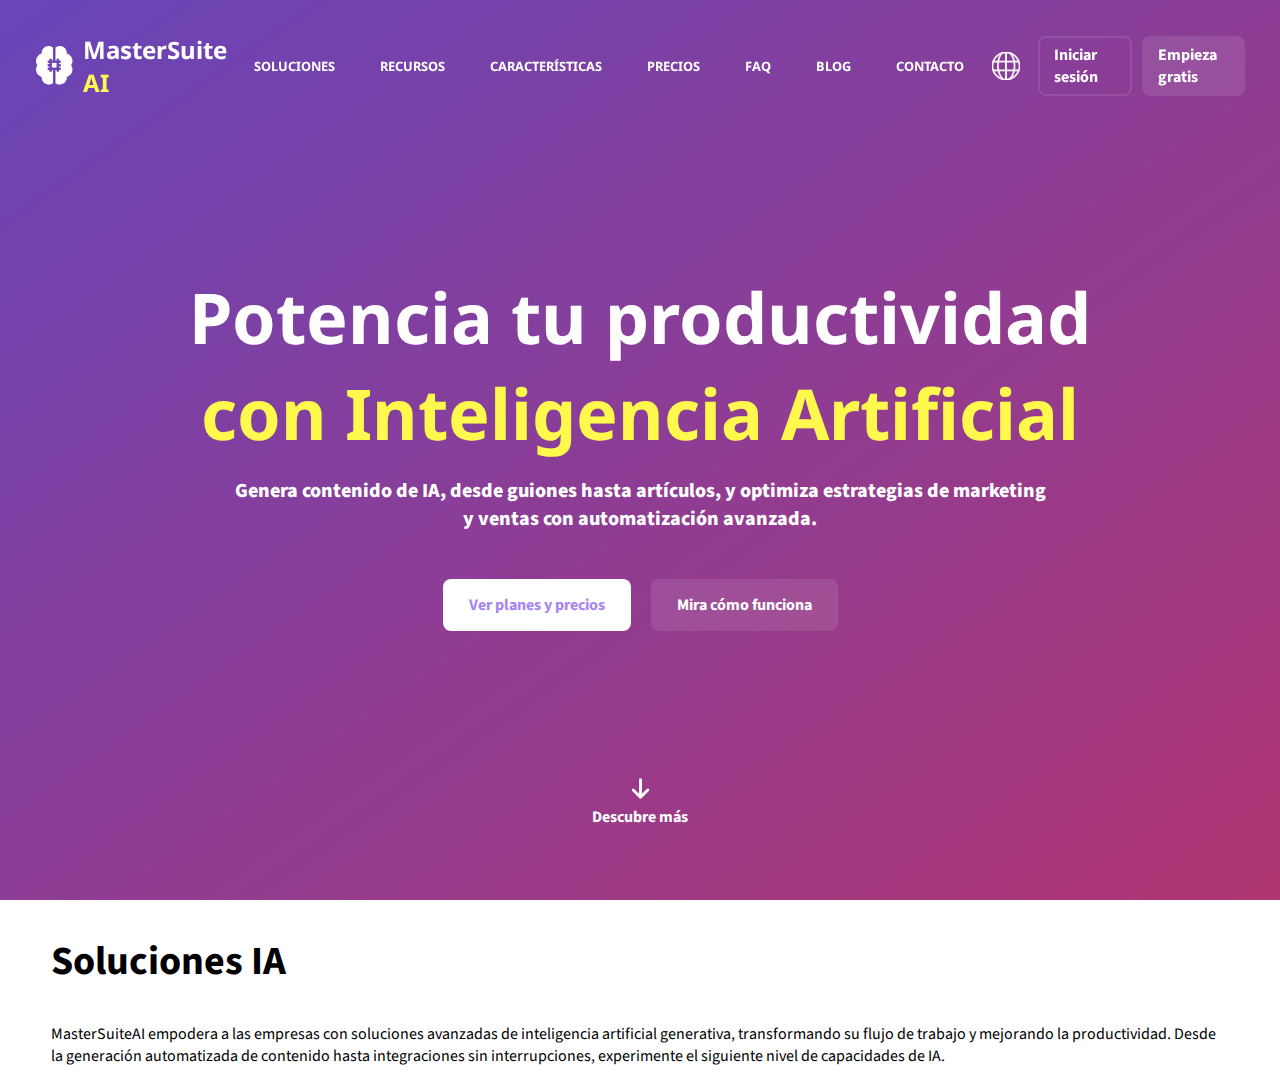
<file: index.html>
<!DOCTYPE html>
<html lang="es">
<head>
    <meta charset="UTF-8">
    <meta name="viewport" content="width=device-width, initial-scale=1.0">
    <title>MasterSuite AI</title>

    <link rel="stylesheet" href="styles/style.css">

    <link rel="preconnect" href="https://fonts.googleapis.com">
    <link rel="preconnect" href="https://fonts.gstatic.com" crossorigin>
    <link href="https://fonts.googleapis.com/css2?family=Noto+Sans:ital,wght@0,100..900;1,100..900&family=Source+Sans+3:wght@342&display=swap" rel="stylesheet">

    <link rel="shortcut icon" href="img/logo/brain-icon-dark.svg" type="image/x-icon">

    <script src="scripts/script.js"></script>
</head>
<body>
    <header id="header" class="header">
        <div class="header__content">
            <a href="index.html">
                <div class="header__logo">
                    <svg fill="#ffffff" version="1.1" id="Layer_1" xmlns="http://www.w3.org/2000/svg" xmlns:xlink="http://www.w3.org/1999/xlink" viewBox="0 0 512 512" xml:space="preserve" stroke="#ffffff"><g id="SVGRepo_bgCarrier" stroke-width="0"></g><g id="SVGRepo_tracerCarrier" stroke-linecap="round" stroke-linejoin="round"></g><g id="SVGRepo_iconCarrier"> <g> <g> <rect x="225.514" y="225.514" width="60.969" height="60.969"></rect> </g> </g> <g> <g> <path d="M239.304,192.124V21.076C223.419,7.922,203.056,0,180.867,0c-50.635,0-91.828,41.194-91.828,91.828 c0,2.794,0.145,5.565,0.397,8.313c-18.359,4.808-35.075,14.719-48.274,28.848c-17.578,18.819-27.257,43.37-27.257,69.132 c0,21.486,6.731,41.427,18.185,57.837c-11.804,16.895-18.185,37.001-18.185,57.919c0,46.95,32.11,86.538,75.522,97.967 c-0.249,2.761-0.39,5.537-0.39,8.327c0,50.635,41.194,91.828,91.828,91.828c22.19,0,42.553-7.922,58.437-21.076V343.088h0.001 v-23.211h-13.79v23.211h-33.391v-23.211h-23.211v-33.391h23.211v-13.789h-23.211v-33.391h23.211v-13.79h-23.211v-33.391h23.211 v-23.211h33.391v23.211H239.304z"></path> </g> </g> <g> <g> <path d="M498.095,198.122c0-25.763-9.68-50.313-27.257-69.131c-13.197-14.129-29.915-24.039-48.274-28.848 c0.253-2.749,0.397-5.521,0.397-8.313C422.962,41.194,381.768,0,331.133,0c-22.189,0-42.552,7.922-58.437,21.076v171.048h13.789 v-23.211h33.391v23.211h23.211v33.391h-23.211v13.79h23.211v33.391h-23.211v13.789h23.211v33.391h-23.211v23.211h-33.391v-23.211 h-13.789v171.048C288.581,504.078,308.944,512,331.133,512c50.635,0,91.828-41.194,91.828-91.828c0-2.788-0.14-5.565-0.39-8.327 c43.412-11.429,75.522-51.016,75.522-97.967c0-20.919-6.382-41.025-18.185-57.919 C491.365,239.549,498.095,219.608,498.095,198.122z"></path> </g> </g> </g></svg>
                    <h2>MasterSuite <span>AI</span></h2>
                </div>
            </a>
            <div class="header__sections">
                <ul class="header__links">
                    <li class="header__link">
                        <a href="./#solutions">Soluciones</a>
                    </li>
                    <li class="header__link">
                        <a href="./#res">Recursos</a>
                    </li>
                    <li class="header__link">
                        <a href="./#ch">Características</a>
                    </li>
                    <li class="header__link">
                        <a href="./#prices">Precios</a>
                    </li>
                    <li class="header__link">
                        <a href="./#faq">FAQ</a>
                    </li>
                    <li class="header__link">
                        <a href="./#blog">Blog</a>
                    </li>
                    <li class="header__link">
                        <a href="./#contact">Contacto</a>
                    </li>
                </ul>
            </div>
            <div class="header__acc">
                <a href="" class="select__language">
                    <svg fill="#ffffff" height="200px" width="200px" version="1.1" id="Layer_1" xmlns="http://www.w3.org/2000/svg" xmlns:xlink="http://www.w3.org/1999/xlink" viewBox="0 0 64 64" enable-background="new 0 0 64 64" xml:space="preserve" stroke="#ffffff"><g id="SVGRepo_bgCarrier" stroke-width="0"></g><g id="SVGRepo_tracerCarrier" stroke-linecap="round" stroke-linejoin="round"></g><g id="SVGRepo_iconCarrier"> <path id="World" d="M32,0C14.3269014,0,0.0000016,14.3268995,0.0000016,32S14.3269014,64,32,64c17.6730003,0,32-14.3269005,32-32 S49.6730003,0,32,0z M59.9011002,20.9979992h-8.2947998C50.0063972,12.6344004,46.4979973,7.3811998,43.7486,4.3986001 C51.1040001,7.5414,56.9510994,13.5437002,59.9011002,20.9979992z M50.5262985,30.5702991 c0,3.8985004-0.3558998,7.3584003-0.9350014,10.4297009H33V22.9979992h16.9626999 C50.3169975,25.2905998,50.5262985,27.8041992,50.5262985,30.5702991z M38.9873009,61.1697998 C37.0564995,61.6324005,35.0544014,61.9067993,33,61.9746017V43h16.1736984 C46.2507973,55.5363007,39.5573997,60.7462997,38.9873009,61.1697998z M26.0546017,61.2001991 c-0.028801-0.0205002-2.9267006-2.0732994-5.7861004-6.8456993C18.7133007,51.7587013,16.9868011,48.0116997,15.8250017,43 h15.1750002v18.9746017c-1.6039009-0.0529022-3.1763-0.2298012-4.7075996-0.526001 C26.2281017,61.3558006,26.1527023,61.2685013,26.0546017,61.2001991z M14.4731016,30.5702991 c0-2.7647991,0.1869001-5.2784996,0.5030003-7.5723h16.0238991V41H15.4065018 C14.8340015,37.9496994,14.4731016,34.4883003,14.4731016,30.5702991z M24.5285015,2.9421 c2.078701-0.5347002,4.2458-0.8433001,6.4715004-0.9167001v18.972599H15.2952013 C17.4938011,8.8860998,23.4321022,3.7895,24.5285015,2.9421z M33,20.9979992V2.0253999 c2.0587006,0.0678,4.0649033,0.3432,5.9995003,0.8075001c0.0016975,0.0011001,0.0025978,0.003,0.0044022,0.0039999 C39.098999,2.8933001,46.8930969,7.6882,49.6044006,20.9979992H33z M20.342802,4.3576002 C17.8907013,7.3262,14.7355013,12.5907001,13.300602,20.9979992H4.0988016 C7.0611014,13.5124998,12.9440012,7.4896002,20.342802,4.3576002z M3.3817017,22.9979992h9.6154003 c-0.2987003,2.3043003-0.4702997,4.8222008-0.4702997,7.5723c0,3.8788013,0.3325996,7.3393993,0.8814993,10.4297009H3.3811016 c-0.8959-2.8426018-1.3810999-5.8653984-1.3810999-9C2.0000017,28.8647003,2.4854016,25.8411007,3.3817017,22.9979992z M4.0981016,43h9.7075005c1.9875994,9.0527992,5.8644991,14.5458984,8.4851999,17.3785019 C13.9835014,57.5281982,7.3152018,51.1310997,4.0981016,43z M43.2122002,59.8180008 C45.8057976,56.8488007,49.3305969,51.4894981,51.1946983,43h8.7070999 C56.8810997,50.6347008,50.8185005,56.7408981,43.2122002,59.8180008z M60.6187973,41h-9.0268974 c0.5490036-3.0903015,0.8816986-6.5508995,0.8816986-10.4297009c0-2.7498989-0.1921997-5.2679996-0.5270996-7.5723h8.6716995 C61.5144997,25.8411007,62,28.8647003,62,32C62,35.1346016,61.514698,38.1573982,60.6187973,41z"></path> </g></svg>
                </a>
                <a href="pages/login.html" class="login__link">
                    Iniciar sesión
                </a>
                <a href="pages/register.html" class="register__link">
                    Empieza gratis
                </a>
            </div>
        </div>
    </header>
    <main id="banner" class="banner">
        <div class="banner__content">
            <div class="banner__heading">
                <h1>
                    Potencia tu productividad<br>
                    <span>con Inteligencia Artificial</span>
                </h1>
            </div>
            <div class="banner__info">
                <p>
                    Genera contenido de IA, desde guiones hasta artículos, y optimiza estrategias de marketing y ventas con automatización
                    avanzada.
                </p>
            </div>
            <div class="banner__btns">
                <a href="./#prices" class="price__link">Ver planes y precios</a>
                <a href="" class="fun__link">Mira cómo funciona</a>
            </div>
        </div>
        <div class="banner__mouse-scroll">
            <svg viewBox="0 0 24 24" fill="none" xmlns="http://www.w3.org/2000/svg" stroke="#ffffff"><g id="SVGRepo_bgCarrier" stroke-width="0"></g><g id="SVGRepo_tracerCarrier" stroke-linecap="round" stroke-linejoin="round"></g><g id="SVGRepo_iconCarrier"> <path d="M12 6V18M12 18L7 13M12 18L17 13" stroke="#ffffff" stroke-width="2" stroke-linecap="round" stroke-linejoin="round"></path> </g></svg>
            <!-- <div class="scroll"></div> -->
            <span>Descubre más</span>
        </div>
    </main>
    <section id="solutions" class="solutions sec-pad">
        <div class="main-container">
            <div class="solutions__heading">
                <h2>Soluciones IA</h2>
                <p>
                    MasterSuiteAI empodera a las empresas con soluciones avanzadas de inteligencia artificial generativa, transformando su
                    flujo de trabajo y mejorando la productividad. Desde la generación automatizada de contenido hasta integraciones sin
                    interrupciones, experimente el siguiente nivel de capacidades de IA.
                </p>
            </div>
        </div>
    </section>
</body>
</html>
</file>
<file: styles/style.css>
@keyframes wheel {
  0% {
    bottom: 5%;
  }
  50% {
    bottom: 4%;
  }
  100% {
    bottom: 5%;
  }
}
header {
  display: block;
  unicode-bidi: isolate;
}

.header {
  position: fixed;
  width: 100%;
  z-index: 15;
  background: transparent;
  transition: background-color 0.3s ease;
  display: flex;
  z-index: 500;
}
.header .header__content {
  display: inline-flex;
  padding: 1% 35px;
  width: 100%;
  align-items: center;
  justify-content: space-between;
  gap: 20px;
}
.header .header__content .header__logo {
  display: inline-flex;
  gap: 10px;
  align-items: center;
  justify-content: flex-start;
}
.header .header__content .header__logo svg {
  width: 45px;
  fill: #fff;
  transition: fill 0.3s ease-in-out;
}
.header .header__content .header__logo h2 {
  font-family: "Noto Sans";
  color: #ffffff;
  transition: color 0.3s ease-in-out;
}
.header .header__content .header__logo h2 span {
  color: #fff94e;
  transition: all 0.3s ease-in-out;
}
.header .header__content .header__sections .header__links {
  display: flex;
  justify-content: center;
  align-items: center;
  padding: 0;
  margin: 0;
  gap: 45px;
}
.header .header__content .header__sections .header__links .header__link {
  display: inline-block;
  font-size: 0.8rem;
  font-family: "Noto Sans";
  color: #fff;
  text-transform: uppercase;
  font-weight: 700;
  text-align: center;
  transition: color 0.3s ease;
}
.header .header__content .header__sections .header__links .header__link a {
  all: unset;
  cursor: pointer;
}
.header .header__content .header__sections .header__links .header__link:hover {
  color: #e041c8;
}
.header .header__content .header__acc {
  display: inline-flex;
  align-items: center;
  gap: 10px;
  justify-content: flex-end;
}
.header .header__content .header__acc .select__language {
  all: unset;
  display: flex;
  align-items: center;
  cursor: pointer;
  border-radius: 50%;
  transition: all 0.3s ease-in-out;
}
.header .header__content .header__acc .select__language svg {
  width: 28px;
  height: auto;
  padding: 8px;
  stroke: #fff;
  stroke-width: 2px;
  transition: all 0.3s ease-in-out;
}
.header .header__content .header__acc .select__language:hover {
  background-color: #fff;
}
.header .header__content .header__acc .select__language:hover svg {
  stroke: #3a3a3a;
}
.header .header__content .header__acc .login__link {
  all: unset;
  cursor: pointer;
  color: #fff;
  font-weight: 700;
  border: 2px solid rgba(255, 255, 255, 0.1019607843);
  border-radius: 8px;
  padding: 6px 14px;
  transition: all 0.3s ease-in-out;
}
.header .header__content .header__acc .login__link:hover {
  background-color: #fff;
  color: #3a3a3a;
}
.header .header__content .header__acc .register__link {
  all: unset;
  cursor: pointer;
  color: #fff;
  font-weight: 700;
  border: 2px solid rgba(255, 255, 255, 0);
  background-color: rgba(255, 255, 255, 0.1019607843);
  border-radius: 8px;
  padding: 6px 14px;
  transition: all 0.3s ease-in-out;
}
.header .header__content .header__acc .register__link:hover {
  background-color: #fff;
  color: #3a3a3a;
}

.scrolled {
  background: #fff;
}
.scrolled .header__logo svg {
  fill: #a685f3 !important;
}
.scrolled .header__logo h2 {
  color: #3a3a3a !important;
}
.scrolled .header__logo h2 span {
  text-shadow: -1px -1px 0 #3a3a3a, 1px -1px 0 #3a3a3a, -1px 1px 0 #3a3a3a, 1px 1px 0 #3a3a3a; /* 4 sombras simulando un borde */
}
.scrolled .header__link {
  color: #3a3a3a !important;
}
.scrolled .header__link:hover {
  color: #e041c8 !important;
}
.scrolled .header__acc .select__language svg {
  fill: #3a3a3a !important;
  stroke: #3a3a3a !important;
}
.scrolled .header__acc .select__language:hover {
  background-color: #3a3a3a !important;
}
.scrolled .header__acc .select__language:hover svg {
  stroke: #fff !important;
}
.scrolled .header__acc .login__link {
  color: #3a3a3a !important;
  border: 2px solid rgba(0, 0, 0, 0.1019607843) !important;
}
.scrolled .header__acc .login__link:hover {
  background-color: #3a3a3a !important;
  color: #fff !important;
}
.scrolled .header__acc .register__link {
  color: #3a3a3a !important;
  background-color: rgba(0, 0, 0, 0.1019607843) !important;
}
.scrolled .header__acc .register__link:hover {
  background-color: #3a3a3a !important;
  color: #fff !important;
}

.banner {
  position: relative;
  display: flex;
  height: 100vh;
  justify-content: center;
  align-items: center;
  background: linear-gradient(to bottom right, #8b5cf6, #ec4899);
  height: 100vh;
  min-height: 49.9rem;
  max-height: 120rem;
}
.banner::after {
  content: "";
  position: absolute;
  inset: 0;
  background: rgba(0, 0, 0, 0.25);
  z-index: 1;
}
.banner .banner__content {
  display: flex;
  flex-direction: column;
  position: relative;
  z-index: 50;
}
.banner .banner__content .banner__heading {
  font-family: "Noto Sans";
  font-size: 35px;
  text-align: center;
  margin-bottom: 1rem;
}
.banner .banner__content .banner__heading h1 {
  color: #fff;
  margin: 0;
}
.banner .banner__content .banner__heading h1 span {
  color: #fff94e;
}
.banner .banner__content .banner__info {
  font-size: 20px;
  font-weight: 800;
  text-align: center;
  padding: 0 15%;
  padding-bottom: 4%;
}
.banner .banner__content .banner__info p {
  color: #fff;
  margin: 0;
}
.banner .banner__content .banner__btns {
  display: flex;
  justify-content: center;
  gap: 20px;
}
.banner .banner__content .banner__btns .price__link {
  color: #a685f3;
  font-weight: 700;
  border: 2px solid rgba(255, 255, 255, 0);
  background-color: #fff;
  border-radius: 8px;
  padding: 13px 24px;
  transition: all 0.3s ease-in-out;
}
.banner .banner__content .banner__btns .price__link:hover {
  background-color: #a685f3;
  color: #fff;
}
.banner .banner__content .banner__btns .fun__link {
  color: #fff;
  font-weight: 700;
  border: 2px solid rgba(255, 255, 255, 0);
  background-color: rgba(255, 255, 255, 0.1019607843);
  border-radius: 8px;
  padding: 13px 24px;
  transition: all 0.3s ease-in-out;
}
.banner .banner__content .banner__btns .fun__link:hover {
  background-color: #fff;
  color: #3a3a3a;
}
.banner .banner__mouse-scroll {
  position: absolute;
  bottom: 8%;
  left: 50%;
  transform: translateX(-50%);
  display: flex;
  flex-direction: column;
  animation: wheel 1.3s infinite;
  -webkit-animation: wheel 1.3s infinite;
  z-index: 51;
}
.banner .banner__mouse-scroll svg {
  width: 35px;
  margin: 0 auto;
}
.banner .banner__mouse-scroll span {
  color: #fff;
  font-weight: 700;
}

.solutions .main-container .solutions__heading h2 {
  font-size: 40px;
}

body {
  margin: 0;
  font-family: "Source Sans 3";
}

a {
  all: unset;
  cursor: pointer;
}

.sec_pad {
  padding: 12rem 0;
}

.main-container {
  max-width: 120rem;
  margin: auto;
  width: 92%;
}/*# sourceMappingURL=style.css.map */
</file>
